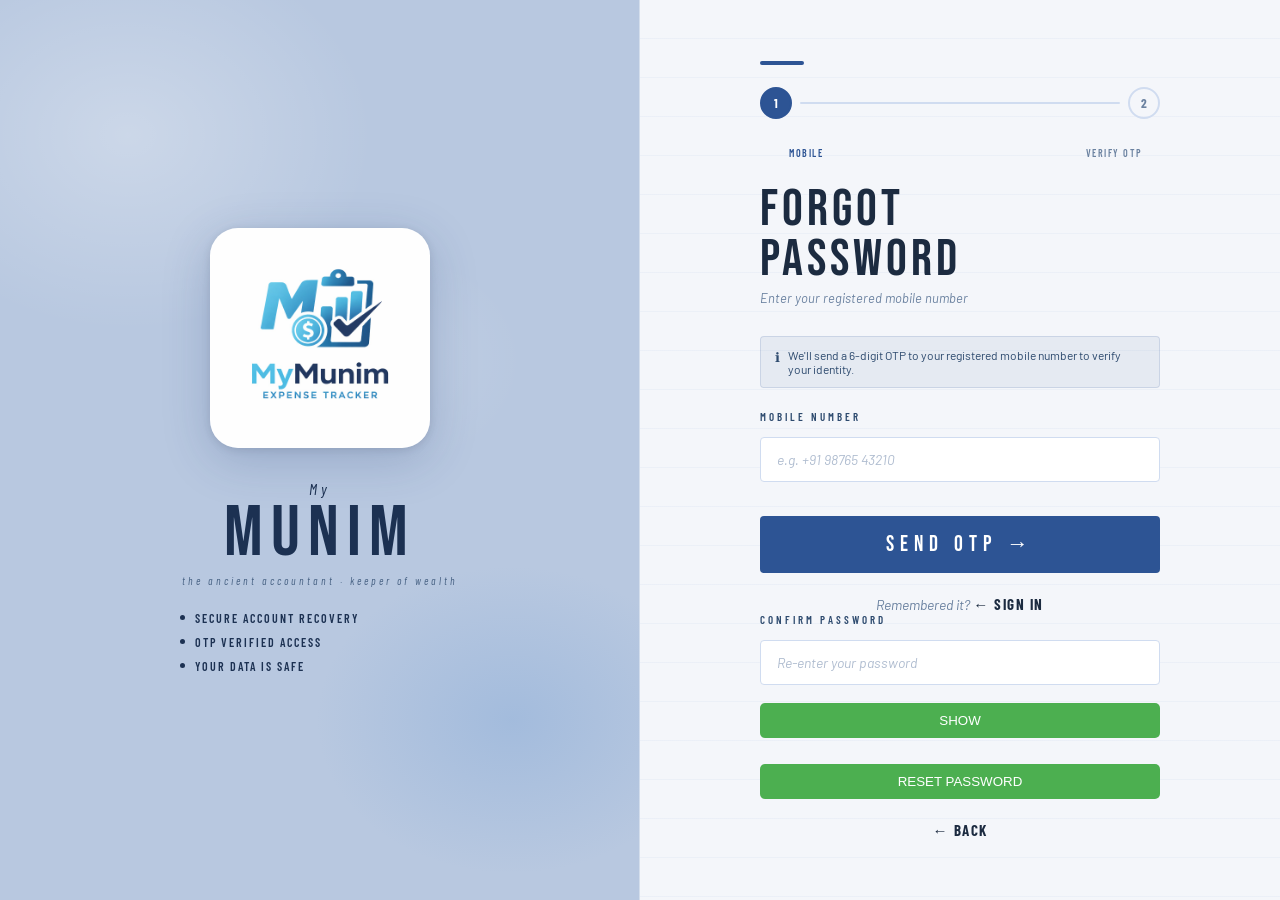
<file: forgetpassword.html>
<!DOCTYPE html>
<html lang="en">
<head>
<meta charset="UTF-8">
<meta name="viewport" content="width=device-width, initial-scale=1.0">
<title>MyMunim — Forgot Password</title>
<link href="https://fonts.googleapis.com/css2?family=Bebas+Neue&family=Barlow:wght@300;400;600;700&family=Barlow+Condensed:wght@400;600;700&display=swap" rel="stylesheet">
<style>
*{box-sizing:border-box;margin:0;padding:0;}
:root{
  --blue-bg:#B8C8E0;--blue-mid:#7A9EC0;--blue-dk:#2A4A6E;
  --navy:#1C3152;--navy-lt:#2D4A6E;
  --white:#fff;--off:#F4F6FA;--text:#1C2B40;
  --muted:#6B82A0;--border:#D0DCF0;
  --btn:#2D5494;--btn-hov:#1C3A78;
  --success:#1a7f4e;--success-bg:#e8f7f0;--success-border:#a3d9bf;
  --warn:#c47a1a;
}
html,body{height:100%;margin:0;}
body{
  display:flex;min-height:100vh;
  font-family:'Barlow',sans-serif;
  background:var(--blue-bg);
  overflow:hidden;
}
 
/* LEFT PANEL */
.left{
  width:50%;background:var(--blue-bg);
  display:flex;flex-direction:column;align-items:center;justify-content:center;
  padding:40px 48px;position:relative;overflow:hidden;flex-shrink:0;
}
.left::before{
  content:'';position:absolute;inset:0;
  background:
    radial-gradient(ellipse 350px 280px at 20% 15%,rgba(255,255,255,0.28) 0%,transparent 70%),
    radial-gradient(ellipse 280px 220px at 80% 80%,rgba(100,150,210,0.25) 0%,transparent 70%),
    radial-gradient(ellipse 200px 160px at 60% 40%,rgba(255,255,255,0.12) 0%,transparent 70%);
  pointer-events:none;
}
.left::after{
  content:'';position:absolute;right:0;top:0;bottom:0;
  width:1px;background:rgba(255,255,255,0.4);
}
 
/* LOGO */
.logo-wrap{position:relative;z-index:2;margin-bottom:28px;}
.logo-img{
  width:220px;height:220px;border-radius:28px;
  object-fit:cover;
  box-shadow:0 12px 48px rgba(30,60,120,0.22),0 2px 8px rgba(0,0,0,0.1);
}
 
/* brand text */
.brand{position:relative;z-index:2;text-align:center;}
.brand-my{
  font-family:'Barlow Condensed',sans-serif;font-size:16px;
  font-style:italic;font-weight:400;color:var(--navy);
  letter-spacing:4px;display:block;margin-bottom:0px;
}
.brand-munim{
  font-family:'Bebas Neue',sans-serif;font-size:72px;
  color:var(--navy);letter-spacing:8px;display:block;line-height:1;
}
.brand-tag{
  display:block;font-size:11px;font-style:italic;
  color:var(--navy-lt);letter-spacing:3px;margin-top:4px;
  font-family:'Barlow Condensed',sans-serif;opacity:0.8;
}
 
/* features */
.features{position:relative;z-index:2;margin-top:24px;display:flex;flex-direction:column;gap:10px;width:100%;max-width:280px;}
.feat{
  display:flex;align-items:center;gap:10px;
  font-size:12px;letter-spacing:2px;color:var(--navy);
  font-family:'Barlow Condensed',sans-serif;font-weight:600;
}
.feat::before{
  content:'';width:5px;height:5px;border-radius:50%;
  background:var(--navy);flex-shrink:0;
}
 
/* RIGHT PANEL */
.right{
  flex:1;background:var(--off);
  display:flex;align-items:center;justify-content:center;
  padding:48px;position:relative;
}
.right::before{
  content:'';position:absolute;inset:0;pointer-events:none;
  background-image:repeating-linear-gradient(
    180deg,transparent,transparent 38px,
    rgba(100,140,200,0.06) 38px,rgba(100,140,200,0.06) 39px);
}
 
/* FORM CARD */
.form-card{width:100%;max-width:400px;position:relative;z-index:1;}
 
.rope-accent{width:44px;height:4px;background:var(--btn);border-radius:2px;margin-bottom:22px;}
 
.form-title{
  font-family:'Bebas Neue',sans-serif;
  font-size:52px;line-height:0.95;
  color:var(--text);letter-spacing:4px;margin-bottom:6px;
}
.form-sub{
  font-size:13px;font-style:italic;
  color:var(--muted);margin-bottom:30px;
  font-family:'Barlow',sans-serif;
}
 
/* Steps */
.steps{display:flex;gap:8px;align-items:center;margin-bottom:28px;}
.step{
  width:32px;height:32px;border-radius:50%;border:2px solid var(--border);
  display:flex;align-items:center;justify-content:center;
  font-family:'Barlow Condensed',sans-serif;font-weight:700;font-size:13px;
  color:var(--muted);transition:all .3s;
  position:relative;
}
.step.active{border-color:var(--btn);background:var(--btn);color:#fff;}
.step.done{border-color:var(--success);background:var(--success);color:#fff;}
.step-line{flex:1;height:2px;background:var(--border);border-radius:1px;transition:background .3s;}
.step-line.done{background:var(--success);}
 
/* Step labels */
.step-labels{
  display:flex;justify-content:space-between;
  margin-top:6px;margin-bottom:26px;
}
.step-label{
  font-family:'Barlow Condensed',sans-serif;font-size:10px;font-weight:600;
  letter-spacing:1.5px;color:var(--muted);text-align:center;width:60px;
  transition:color .3s;
}
.step-label.active{color:var(--btn);}
.step-label.done{color:var(--success);}
 
/* fields */
.field{margin-bottom:16px;}
.field label{
  display:block;
  font-family:'Barlow Condensed',sans-serif;
  font-size:11px;font-weight:600;
  letter-spacing:3px;color:var(--navy-lt);margin-bottom:6px;
}
.field input{
  width:100%;padding:13px 16px;
  border:1.5px solid var(--border);border-radius:4px;
  background:#fff;color:var(--text);
  font-family:'Barlow',sans-serif;font-size:14px;
  outline:none;transition:border-color .2s,box-shadow .2s;
}
.field input::placeholder{color:#B0BDD0;font-style:italic;}
.field input:focus{border-color:var(--btn);box-shadow:0 0 0 3px rgba(45,84,148,0.1);}
.field input:disabled{background:#F0F4FA;color:var(--muted);cursor:not-allowed;}
 
/* OTP row */
.otp-row{display:flex;gap:10px;margin-bottom:16px;}
.otp-row input{
  flex:1;padding:15px 10px;text-align:center;
  border:1.5px solid var(--border);border-radius:4px;
  background:#fff;color:var(--text);
  font-family:'Bebas Neue',sans-serif;font-size:26px;letter-spacing:2px;
  outline:none;transition:border-color .2s,box-shadow .2s;
}
.otp-row input:focus{border-color:var(--btn);box-shadow:0 0 0 3px rgba(45,84,148,0.1);}
.otp-row input.filled{border-color:var(--btn);}
 
/* helper row */
.helper-row{
  display:flex;justify-content:space-between;align-items:center;
  margin-top:-10px;margin-bottom:22px;
}
.helper-text{
  font-size:12px;font-style:italic;color:var(--muted);
  font-family:'Barlow',sans-serif;
}
.resend-btn{
  font-size:12px;color:var(--btn);font-style:italic;
  font-family:'Barlow',sans-serif;cursor:pointer;border:none;background:none;
  padding:0;transition:color .2s;
}
.resend-btn:hover{color:var(--btn-hov);}
.resend-btn:disabled{color:var(--muted);cursor:default;}
 
/* Notice */
.notice{
  background:rgba(45,84,148,0.07);border:1px solid rgba(45,84,148,0.15);
  border-radius:4px;padding:11px 14px;margin-bottom:22px;
  font-size:12px;color:var(--navy-lt);font-family:'Barlow',sans-serif;
  display:flex;align-items:flex-start;gap:8px;
}
.notice-icon{flex-shrink:0;margin-top:1px;font-size:13px;}
 
/* Success notice */
.success-notice{
  background:var(--success-bg);border:1px solid var(--success-border);
  border-radius:4px;padding:14px 16px;margin-bottom:22px;
  font-size:13px;color:var(--success);font-family:'Barlow',sans-serif;
  display:flex;align-items:center;gap:10px;
}
 
/* Phone display */
.phone-display{
  font-family:'Barlow Condensed',sans-serif;font-size:15px;font-weight:600;
  color:var(--navy);background:#EEF2FA;border:1.5px solid var(--border);
  border-radius:4px;padding:11px 14px;margin-bottom:20px;
  display:flex;align-items:center;justify-content:space-between;
}
.phone-change{
  font-size:11px;color:var(--btn);cursor:pointer;font-family:'Barlow',sans-serif;
  letter-spacing:1px;font-weight:600;text-decoration:none;
}
.phone-change:hover{color:var(--btn-hov);}
 
/* BUTTON */
.btn-primary{
  width:100%;padding:15px;background:var(--btn);color:#fff;
  font-family:'Bebas Neue',sans-serif;font-size:22px;letter-spacing:6px;
  border:none;border-radius:4px;cursor:pointer;
  position:relative;overflow:hidden;
  transition:background .25s,letter-spacing .25s,transform .15s;
}
.btn-primary::after{
  content:'';position:absolute;top:0;left:-100%;
  width:60%;height:100%;
  background:linear-gradient(120deg,transparent,rgba(255,255,255,0.18),transparent);
  transition:left .5s ease;
}
.btn-primary:hover{background:var(--btn-hov);letter-spacing:8px;transform:translateY(-1px);}
.btn-primary:hover::after{left:160%;}
.btn-primary:active{transform:translateY(0);}
.btn-primary:disabled{background:#8AAAD0;cursor:not-allowed;letter-spacing:6px;transform:none;}
 
.back-row{
  margin-top:22px;text-align:center;
  font-family:'Barlow',sans-serif;font-size:14px;
  font-style:italic;color:var(--muted);
}
.back-row a{
  color:var(--text);font-weight:700;font-style:normal;cursor:pointer;
  font-family:'Barlow Condensed',sans-serif;font-size:15px;letter-spacing:1.5px;
}
.back-row a:hover{color:var(--btn);}
 
/* Timer */
.timer{
  display:inline-block;
  font-family:'Barlow Condensed',sans-serif;font-weight:700;
  font-size:13px;color:var(--warn);letter-spacing:1px;
}
 
/* Pane transitions */
.pane{display:none;}
.pane.active{display:block;}

.form body{
font-family: Arial, sans-serif;
background:#f2f4f8;
display:flex;
justify-content:center;
align-items:center;
height:100vh;
margin:0;
}

.container{
background:white;
padding:30px;
width:320px;
border-radius:10px;
box-shadow:0 4px 10px rgba(0,0,0,0.1);
}

input{
width:100%;
padding:10px;
margin:8px 0;
border:1px solid #ccc;
border-radius:5px;
}

button{
width:100%;
padding:10px;
margin-top:10px;
background:#4CAF50;
color:white;
border:none;
border-radius:5px;
cursor:pointer;
}

 
 
</style>
</head>
<body class="form-body">

<script>

let userEmail=""

function sendOTP(){

userEmail=document.getElementById("email").value

fetch("/send_otp",{
method:"POST",
headers:{"Content-Type":"application/json"},
body:JSON.stringify({email:userEmail})
})
.then(res=>res.json())
.then(data=>{
if (data.status=="otp_sent"){
document.getElementById("otpMessage").innerText="OTP sent to your email"
}
else if (data.status=="Email_not_found"){
document.getElementById("otpMessage").innerText="Email Not Found\nPlease Register First"   
}
else{
document.getElementById("otpMessage").innerText="Failed to send OTP"
}
})
}

function verifyOTP(){

let otp=document.getElementById("otp").value

fetch("/verify_otp",{
method:"POST",
headers:{"Content-Type":"application/json"},
body:JSON.stringify({otp:otp})
})
.then(res=>res.json())
.then(data=>{

if(data.status==="login_success"){
window.location.href="/dashboard"
}
else if(data.status==="otp_expired"){
document.gelElementByID("check").innerText="OTP Expired,Get a new OTP"
}
else{
document.gelElementByID("check").innerText="Invalid OTP"
}

})

}

</script>


 
<!-- LEFT PANEL -->
<div class="left">
  <div class="logo-wrap">
    <img class="logo-img" src="[data-uri]" alt="MyMunim Logo"/>
  </div>
  <div class="brand">
    <span class="brand-my">My</span>
    <span class="brand-munim">MUNIM</span>
    <span class="brand-tag">the ancient accountant · keeper of wealth</span>
  </div>
  <div class="features">
    <div class="feat">SECURE ACCOUNT RECOVERY</div>
    <div class="feat">OTP VERIFIED ACCESS</div>
    <div class="feat">YOUR DATA IS SAFE</div>
  </div>
</div>
 
<!-- RIGHT PANEL -->
<div class="right">
  <div class="form-card">
    <div class="rope-accent"></div>
 
    <!-- Step indicators -->
    <div class="steps" id="stepIndicators">
      <div class="step active" id="s1">1</div>
      <div class="step-line" id="l1"></div>
      <div class="step" id="s2">2</div>
    </div>
    <div class="step-labels" style="justify-content:space-between;padding:0 16px;">
      <span class="step-label active" id="sl1">MOBILE</span>
      <span class="step-label" id="sl2">VERIFY OTP</span>
    </div>
 
    <!-- PANE 1: Enter Mobile -->
    <div class="pane active" id="pane1">
      <div class="form-title">FORGOT<br>PASSWORD</div>
      <div class="form-sub">Enter your registered mobile number</div>
 
      <div class="notice">
        <span class="notice-icon">ℹ</span>
        <span>We'll send a 6-digit OTP to your registered mobile number to verify your identity.</span>
      </div>
 
      <div class="field">
        <label>MOBILE NUMBER</label>
        <input type="tel" id="mobileInput" placeholder="e.g. +91 98765 43210" maxlength="13"/>
      </div>
 
      <button class="btn-primary" id="sendOtpBtn" onclick="goToOtp()">SEND OTP &rarr;</button>
 
      <div class="back-row">
        Remembered it? <a onclick="goToLogin()">&larr; SIGN IN</a>
      </div>
    </div>
 
    <!-- PANE 2: Enter OTP -->
    <div class="pane" id="pane2">
      <div class="form-title">VERIFY<br>OTP</div>
      <div class="form-sub">Check your messages for the code</div>
 
      <div class="phone-display" id="phoneDisplay">
        <span id="phoneVal">+91 98765 43210</span>
        <a class="phone-change" onclick="backToMobile()">CHANGE</a>
      </div>
 
      <div class="field">
        <label>ENTER 6-DIGIT OTP</label>
        <div class="otp-row">
          <input type="text" class="otp-digit" maxlength="1" inputmode="numeric" id="o1"/>
          <input type="text" class="otp-digit" maxlength="1" inputmode="numeric" id="o2"/>
          <input type="text" class="otp-digit" maxlength="1" inputmode="numeric" id="o3"/>
          <input type="text" class="otp-digit" maxlength="1" inputmode="numeric" id="o4"/>
          <input type="text" class="otp-digit" maxlength="1" inputmode="numeric" id="o5"/>
          <input type="text" class="otp-digit" maxlength="1" inputmode="numeric" id="o6"/>
        </div>
      </div>
 
      <div class="helper-row">
        <span class="helper-text">OTP expires in <span class="timer" id="timerDisplay">02:00</span></span>
        <button class="resend-btn" id="resendBtn" disabled onclick="resendOtp()">RESEND OTP</button>
      </div>
 
      <button class="btn-primary" id="verifyBtn" onclick="verifyOtp()">VERIFY OTP</button>
 
      <div class="back-row">
        <a onclick="backToMobile()">&larr; BACK</a>
      </div>
    </div>
 
      <div class="field">
        <label>CONFIRM PASSWORD</label>
        <div class="pw-field">
          <input type="password" id="confirmPw" placeholder="Re-enter your password"/>
          <button class="pw-toggle" type="button" onclick="togglePw('confirmPw',this)">SHOW</button>
        </div>
      </div>
 
      <a href="fp_without.html"><button>RESET PASSWORD</button></a>
 
      <div class="back-row">
        <a onclick="backToOtp()">&larr; BACK</a>
      </div>
    </div>
 
  </div>
</div>
 
<script>
// ─── State ────────────────────────────────────────────
let timerInterval = null;
let timerSeconds  = 120;
let currentStep   = 1;
 
// ─── Step navigation ──────────────────────────────────
function setStep(n) {
  currentStep = n;
  document.querySelectorAll('.pane').forEach(p => p.classList.remove('active'));
  document.getElementById('pane' + n).classList.add('active');
  for (let i = 1; i <= 2; i++) {
    const s  = document.getElementById('s' + i);
    const sl = document.getElementById('sl' + i);
    s.className  = 'step' + (i < n ? ' done' : i === n ? ' active' : '');
    sl.className = 'step-label' + (i < n ? ' done' : i === n ? ' active' : '');
    if (i < n) s.textContent = '✓';
    else s.textContent = i;
  }
  const l = document.getElementById('l1');
  l.className = 'step-line' + (n > 1 ? ' done' : '');
}
 
// ─── Pane 1 → 2 ───────────────────────────────────────
function goToOtp() {
  const mobile = document.getElementById('mobileInput').value.trim();
  if (!mobile || mobile.length < 7) {
    flash(document.getElementById('mobileInput'));
    return;
  }
  document.getElementById('phoneVal').textContent = mobile;
  setStep(2);
  startTimer();
  document.getElementById('o1').focus();
}
 
// ─── Pane 2 → 1 ───────────────────────────────────────
function backToMobile() {
  stopTimer();
  clearOtp();
  setStep(1);
}
 
// ─── Pane 2 → 3 ───────────────────────────────────────
function verifyOtp() {
  const code = getOtpValue();
  if (code.length < 6) {
    flashOtp();
    return;
  }
  stopTimer();
  // Mark step 2 done and show success
  document.getElementById('s1').className = 'step done';
  document.getElementById('s1').textContent = '✓';
  document.getElementById('sl1').className = 'step-label done';
  document.getElementById('s2').className = 'step done';
  document.getElementById('s2').textContent = '✓';
  document.getElementById('sl2').className = 'step-label done';
  document.getElementById('l1').className = 'step-line done';
  document.getElementById('pane2').innerHTML = `
    <div class="form-title" style="color:var(--success);font-size:44px;letter-spacing:4px;">VERIFIED<br>SUCCESS!</div>
    <div class="form-sub">Your identity has been confirmed.</div>
    <div class="success-notice" style="margin-top:28px;margin-bottom:28px;">
      ✓ &nbsp;Mobile number verified. You may now proceed to sign in or reset your password.
    </div>
    <button class="btn-primary" onclick="goToLogin()">BACK TO SIGN IN</button>
  `;
}
 
 
  if (pw !== cpw)    { flash(document.getElementById('confirmPw')); return; }
  // Show success feedback
  document.getElementById('pane3').innerHTML = `
    <div class="form-title" style="color:var(--success);font-size:44px;">PASSWORD<br>RESET!</div>
    <div class="form-sub">Your password has been changed successfully.</div>
    <div class="success-notice" style="margin-top:24px;margin-bottom:28px;">
      ✓ &nbsp;You can now sign in with your new password.
    </div>
    <button class="btn-primary" onclick="goToLogin()">GO TO SIGN IN</button>
  `;
}
 
function goToLogin() {
  alert('Redirecting to Sign In…');
}
 
// ─── Timer ────────────────────────────────────────────
function startTimer() {
  timerSeconds = 120;
  const resend  = document.getElementById('resendBtn');
  const display = document.getElementById('timerDisplay');
  resend.disabled = true;
  display.style.color = 'var(--warn)';
 
  timerInterval = setInterval(() => {
    timerSeconds--;
    const m = String(Math.floor(timerSeconds / 60)).padStart(2, '0');
    const s = String(timerSeconds % 60).padStart(2, '0');
    display.textContent = `${m}:${s}`;
    if (timerSeconds <= 0) {
      stopTimer();
      display.textContent = '00:00';
      display.style.color = 'var(--muted)';
      resend.disabled = false;
    }
  }, 1000);
}
 
function stopTimer() {
  clearInterval(timerInterval);
}
 
function resendOtp() {
  clearOtp();
  document.getElementById('o1').focus();
  startTimer();
}
 
// ─── OTP helpers ──────────────────────────────────────
function getOtpValue() {
  return ['o1','o2','o3','o4','o5','o6'].map(id => document.getElementById(id).value).join('');
}
 
function clearOtp() {
  ['o1','o2','o3','o4','o5','o6'].forEach(id => {
    const el = document.getElementById(id);
    el.value = '';
    el.classList.remove('filled');
  });
}
 
function flashOtp() {
  document.querySelectorAll('.otp-digit').forEach(el => {
    el.style.borderColor = '#e04545';
    setTimeout(() => el.style.borderColor = '', 800);
  });
}
 
// OTP auto-advance
document.addEventListener('DOMContentLoaded', () => {
  const digits = document.querySelectorAll('.otp-digit');
  digits.forEach((el, i) => {
    el.addEventListener('input', () => {
      el.value = el.value.replace(/\D/,'').slice(-1);
      el.classList.toggle('filled', !!el.value);
      if (el.value && i < digits.length - 1) digits[i + 1].focus();
    });
    el.addEventListener('keydown', e => {
      if (e.key === 'Backspace' && !el.value && i > 0) {
        digits[i - 1].focus();
        digits[i - 1].value = '';
        digits[i - 1].classList.remove('filled');
      }
    });
    // Paste support
    el.addEventListener('paste', e => {
      e.preventDefault();
      const text = (e.clipboardData || window.clipboardData).getData('text').replace(/\D/g,'');
      [...text].slice(0, 6).forEach((ch, j) => {
        if (digits[j]) { digits[j].value = ch; digits[j].classList.add('filled'); }
      });
      const next = Math.min(text.length, 5);
      digits[next].focus();
    });
  });
});
 
 
}
 
// ─── Flash invalid input ──────────────────────────────
function flash(el) {
  el.style.borderColor = '#e04545';
  el.style.boxShadow   = '0 0 0 3px rgba(224,69,69,0.12)';
  el.focus();
  setTimeout(() => {
    el.style.borderColor = '';
    el.style.boxShadow   = '';
  }, 900);
}
</script>
</body>
</html>
</file>
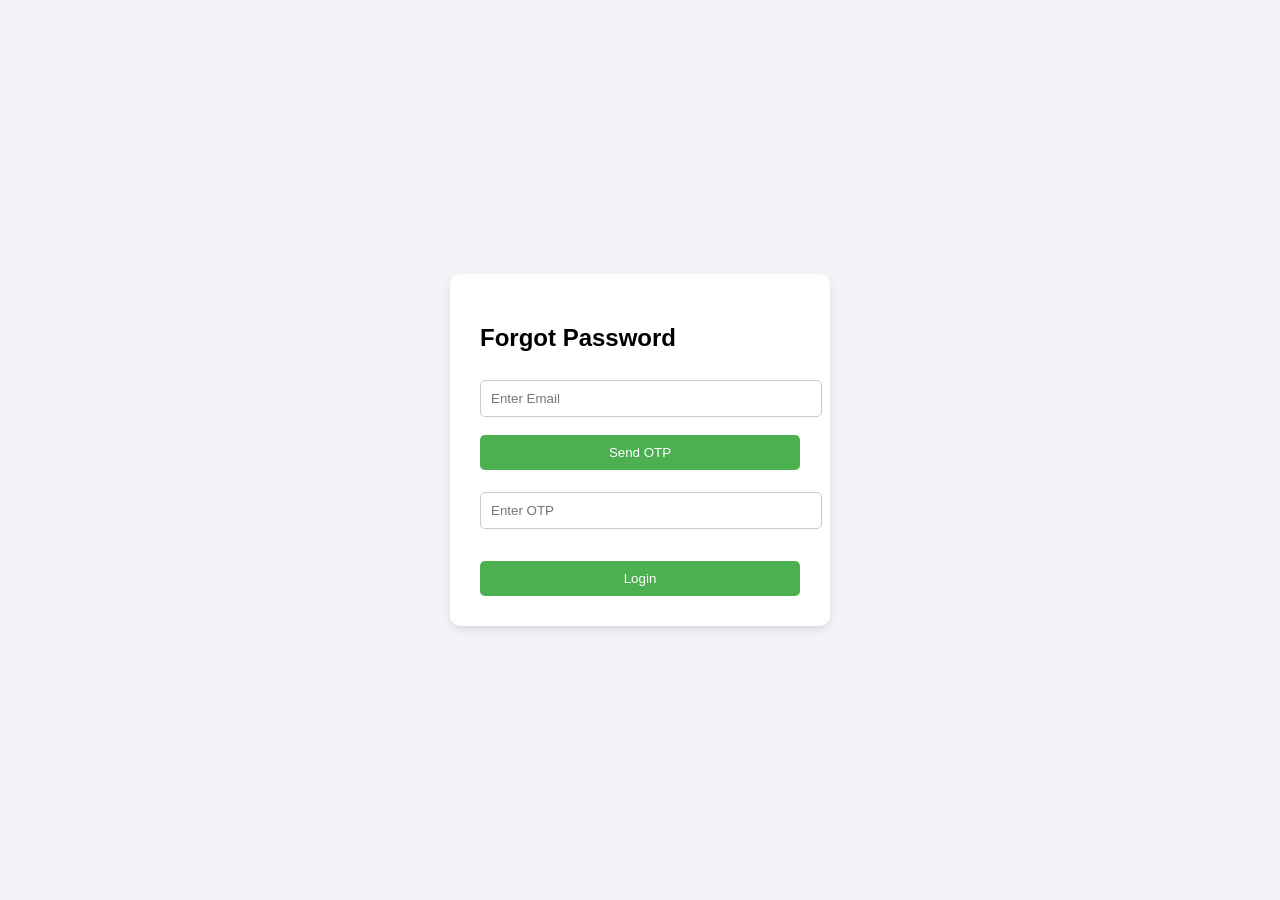
<file: fp_without.html>
<!DOCTYPE html>
<html lang="en">
<head>

<meta charset="UTF-8">
<meta name="viewport" content="width=device-width, initial-scale=1.0">
<title>Forgot Password</title>

<style>

body{
font-family: Arial, sans-serif;
background:#f2f4f8;
display:flex;
justify-content:center;
align-items:center;
height:100vh;
margin:0;
}

.container{
background:white;
padding:30px;
width:320px;
border-radius:10px;
box-shadow:0 4px 10px rgba(0,0,0,0.1);
}

input{
width:100%;
padding:10px;
margin:8px 0;
border:1px solid #ccc;
border-radius:5px;
}

button{
width:100%;
padding:10px;
margin-top:10px;
background:#4CAF50;
color:white;
border:none;
border-radius:5px;
cursor:pointer;
}

</style>

</head>

<body>

<div class="container">

<h2>Forgot Password</h2>

<input id="email" placeholder="Enter Email">

<button onclick="sendOTP()">Send OTP</button>
<p id="otpMessage" style="color:green; font-size:14px;"></p>
<input id="otp" placeholder="Enter OTP">
<p id="check" style="color:green; font-size:14px;"></p>
<button onclick="verifyOTP()">Login</button>

</div>

<script>

let userEmail=""

function sendOTP(){

userEmail=document.getElementById("email").value

fetch("/send_otp",{
method:"POST",
headers:{"Content-Type":"application/json"},
body:JSON.stringify({email:userEmail})
})
.then(res=>res.json())
.then(data=>{
if (data.status=="otp_sent"){
document.getElementById("otpMessage").innerText="OTP sent to your email"
}
else if (data.status=="Email_not_found"){
document.getElementById("otpMessage").innerText="Email Not Found\nPlease Register First"   
}
else{
document.getElementById("otpMessage").innerText="Failed to send OTP"
}
})
}

function verifyOTP(){

let otp=document.getElementById("otp").value

fetch("/verify_otp",{
method:"POST",
headers:{"Content-Type":"application/json"},
body:JSON.stringify({otp:otp})
})
.then(res=>res.json())
.then(data=>{

if(data.status==="login_success"){
window.location.href="/dashboard"
}
else if(data.status==="otp_expired"){
document.gelElementByID("check").innerText="OTP Expired,Get a new OTP"
}
else{
document.gelElementByID("check").innerText="Invalid OTP"
}

})

}

</script>

</body>
</html>
</file>
